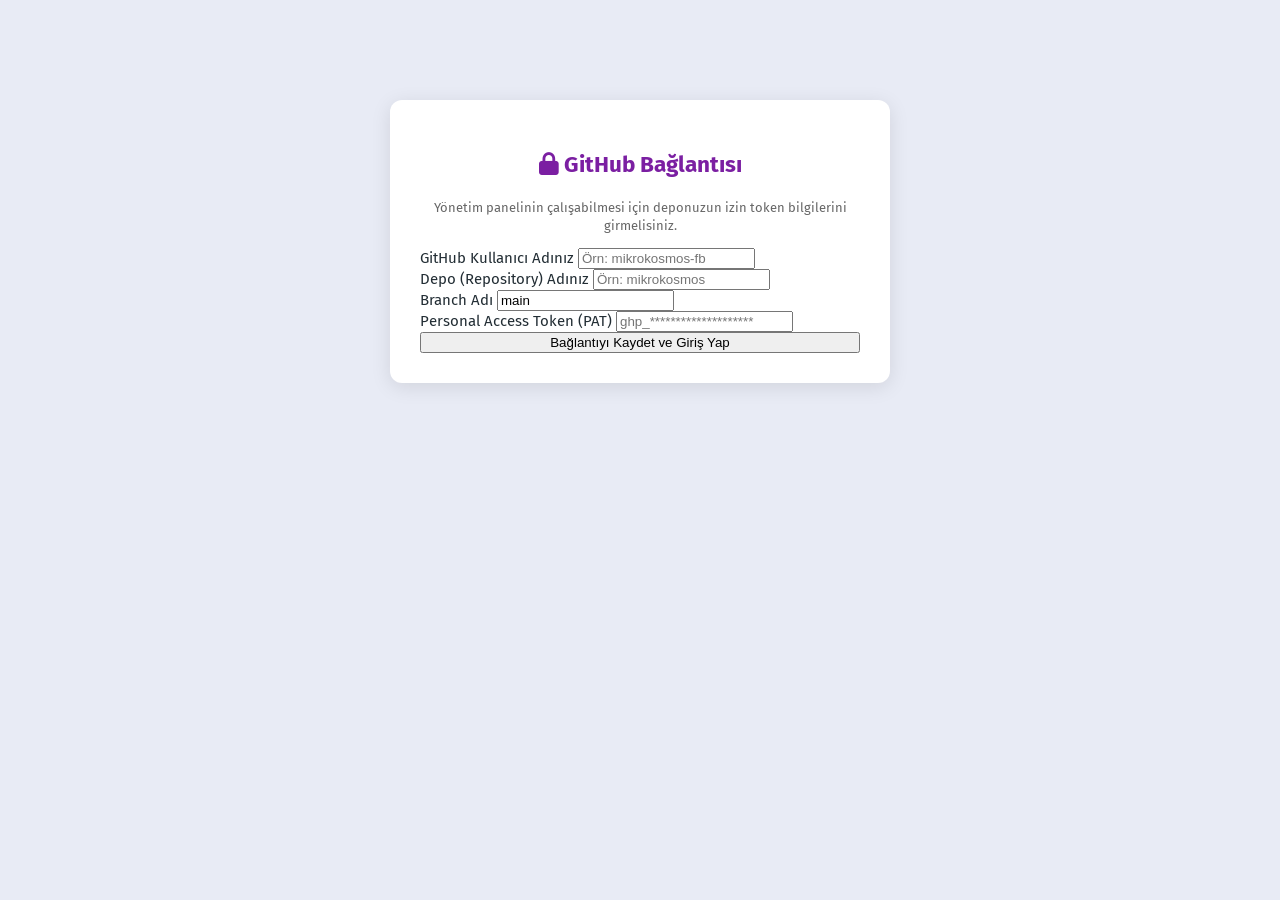
<file: admin.html>
<!-- admin.html -->
<!DOCTYPE html>
<html lang="tr">
<head>
    <meta charset="UTF-8">
    <meta name="viewport" content="width=device-width, initial-scale=1.0">
    <title>Mikrokosmos - Yönetim Paneli</title>
    <link rel="stylesheet" href="assets/css/style.css">
    <link rel="stylesheet" href="https://cdnjs.cloudflare.com/ajax/libs/font-awesome/6.5.1/css/all.min.css">
    <style>
        .admin-nav {
            display: flex;
            gap: 10px;
            margin-bottom: 20px;
            border-bottom: 2px solid var(--primary-color);
            padding-bottom: 10px;
            overflow-x: auto;
            scrollbar-width: none;
        }
        .admin-nav::-webkit-scrollbar { display: none; }
        .admin-nav button {
            background: #eee;
            border: none;
            padding: 10px 15px;
            cursor: pointer;
            font-weight: bold;
            border-radius: 6px;
            color: #333;
            white-space: nowrap;
        }
        .admin-nav button.active {
            background: var(--primary-color);
            color: white;
        }
        .tab-content {
            display: none;
        }
        .tab-content.active {
            display: block;
        }
        .setup-screen {
            max-width: 500px;
            margin: 100px auto;
            padding: 30px;
            background: white;
            border-radius: 12px;
            box-shadow: 0 4px 20px rgba(0,0,0,0.1);
        }
        .dark-mode .setup-screen {
            background: #222;
        }
        .series-list-item {
            display: flex;
            justify-content: space-between;
            align-items: center;
            padding: 12px 15px;
            border-bottom: 1px solid #ddd;
        }
        .series-list-item .actions {
            display: flex;
            gap: 8px;
        }
        .series-list-item button.btn-del {
            background: #d9534f;
            color: white;
            border: none;
            padding: 6px 12px;
            border-radius: 4px;
            cursor: pointer;
        }
        .series-list-item button.btn-edit {
            background: var(--secclr);
            color: white;
            border: none;
            padding: 6px 12px;
            border-radius: 4px;
            cursor: pointer;
        }
        .status-msg {
            padding: 10px;
            margin: 10px 0;
            border-radius: 6px;
            font-weight: bold;
            display: none;
        }
        .status-msg.success {
            background: #d4edda;
            color: #155724;
            display: block;
        }
        .status-msg.error {
            background: #f8d7da;
            color: #721c24;
            display: block;
        }
        .search-filter-input {
            padding: 10px;
            border: 1px solid #ccc;
            border-radius: 6px;
            margin-bottom: 10px;
            font-size: 14px;
            outline: none;
            width: 100%;
            box-sizing: border-box;
        }
        .dark-mode .search-filter-input {
            background: #111;
            color: white;
            border-color: #444;
        }
        .edit-badge {
            background: #ffc107;
            color: #333;
            padding: 4px 10px;
            border-radius: 4px;
            font-weight: bold;
            font-size: 12px;
            margin-left: 10px;
            display: none;
        }
    </style>
</head>
<body id="modeSwitch">
    <script>
        if (localStorage.getItem('mode') === 'darkmode') {
            document.body.classList.add('dark-mode');
        }
    </script>

    <!-- Kurulum Ekranı -->
    <div id="setupScreen" class="setup-screen">
        <h2 style="text-align: center; color: var(--primary-color);"><i class="fa-solid fa-lock"></i> GitHub Bağlantısı</h2>
        <p style="font-size: 13px; color: #666; text-align: center;">Yönetim panelinin çalışabilmesi için deponuzun izin token bilgilerini girmelisiniz.</p>
        <div id="setupMsg" class="status-msg"></div>
        <div class="form-group">
            <label>GitHub Kullanıcı Adınız</label>
            <input type="text" id="githubUser" placeholder="Örn: mikrokosmos-fb">
        </div>
        <div class="form-group">
            <label>Depo (Repository) Adınız</label>
            <input type="text" id="githubRepo" placeholder="Örn: mikrokosmos">
        </div>
        <div class="form-group">
            <label>Branch Adı</label>
            <input type="text" id="githubBranch" value="main" placeholder="Örn: main">
        </div>
        <div class="form-group">
            <label>Personal Access Token (PAT)</label>
            <input type="password" id="githubToken" placeholder="ghp_********************">
        </div>
        <button class="btn-submit" style="width: 100%;" onclick="saveConfig()">Bağlantıyı Kaydet ve Giriş Yap</button>
    </div>

    <!-- Yönetim Paneli Ana Ekranı -->
    <div id="adminPanel" class="admin-container" style="display: none;">
        <div class="flex jcsb aic" style="margin-bottom: 20px;">
            <div class="flex aic">
                <h2 style="color: var(--primary-color); margin: 0;"><i class="fa-solid fa-screwdriver-wrench"></i> Mikrokosmos Yönetim</h2>
                <span id="editModeBadge" class="edit-badge">SERİ DÜZENLEME MODU</span>
                <span id="chEditModeBadge" class="edit-badge" style="background:#00bcd4; color:white;">BÖLÜM DÜZENLEME MODU</span>
            </div>
            <button onclick="logoutAdmin()" class="btn-submit" style="background: #555;">Bağlantıyı Kes</button>
        </div>

        <div id="globalMsg" class="status-msg"></div>

        <div class="admin-nav">
            <button id="nav-series" class="active" onclick="switchTab('series')">Seri Ekle/Düzenle</button>
            <button id="nav-chapters" onclick="switchTab('chapters')">Bölüm Ekle/Düzenle</button>
            <button id="nav-manage-chapters" onclick="switchTab('manage-chapters')">Bölümleri Yönet</button>
            <button id="nav-manage" onclick="switchTab('manage')">Serileri Yönet</button>
        </div>

        <!-- TAB 1: Seri Ekle/Düzenle -->
        <div id="tab-series" class="tab-content active">
            <h3 id="formTitle"><i class="fa-solid fa-book"></i> Yeni Seri Bilgileri</h3>
            <div class="form-group">
                <label>Seri Adı *</label>
                <input type="text" id="seriesTitle" placeholder="Örn: Solo Leveling">
            </div>
            <div class="form-group">
                <label>Seri Özel Link İsmi (Slug / Link URL) *</label>
                <input type="text" id="seriesSlug" placeholder="Örn: solo-leveling-turkce-oku">
                <small style="font-size: 11px; color:#888; margin-top:5px;">Türkçe karakter, boşluk ve büyük harf kullanmayın. (Örn: `manga-adi` şeklinde yazın)</small>
            </div>
            <div class="form-group">
                <label>Alternatif İsim(ler)</label>
                <input type="text" id="seriesAltTitle" placeholder="Örn: Na Honjaman Level Up">
            </div>
            <div class="form-group">
                <label>Açıklama / Özet *</label>
                <textarea id="seriesDescription" rows="4" placeholder="Serinin konusu..."></textarea>
            </div>
            <div class="form-group">
                <label>Kapak Resmi URL'si *</label>
                <input type="text" id="seriesCover" placeholder="https://...">
            </div>
            <div class="grid" style="grid-template-columns: 1fr 1fr; gap: 15px;">
                <div class="form-group">
                    <label>Durum</label>
                    <select id="seriesStatus">
                        <option value="Devam Ediyor">Devam Ediyor</option>
                        <option value="Tamamlandı">Tamamlandı</option>
                        <option value="Güncel">Güncel</option>
                        <option value="Yakında">Yakında</option>
                        <option value="Bırakıldı">Bırakıldı</option>
                    </select>
                </div>
                <div class="form-group">
                    <label>Tip</label>
                    <select id="seriesType">
                        <option value="Manga">Manga</option>
                        <option value="Manhwa">Manhwa</option>
                        <option value="Manhua">Manhua</option>
                        <option value="Webtoon">Webtoon</option>
                        <option value="Novel">Novel</option>
                    </select>
                </div>
            </div>
            <div class="form-group">
                <label>Kategoriler / Etiketler (Virgülle Ayırın)</label>
                <input type="text" id="seriesGenres" placeholder="Aksiyon, Fantastik, Macera, Yaoi, Yuri">
            </div>
            <div class="grid" style="grid-template-columns: 1fr 1fr; gap: 15px;">
                <div class="form-group">
                    <label>Puan (1-10)</label>
                    <input type="number" id="seriesScore" min="1" max="10" step="0.1" value="8.5">
                </div>
                <div class="form-group" style="justify-content: center; align-items: flex-start;">
                    <label style="display: flex; align-items: center; gap: 10px; margin-top: 25px; cursor: pointer;">
                        <input type="checkbox" id="seriesIs18" style="width: 20px; height: 20px;">
                        <span>+18 / Yetişkin İçerik</span>
                    </label>
                </div>
            </div>
            <div style="display: flex; gap: 10px;">
                <button id="btnSubmitSeries" class="btn-submit" onclick="submitSeries()">Seriyi Depoya Commit Et</button>
                <button id="btnCancelEdit" class="btn-submit" onclick="cancelEdit()" style="background: #777; display: none;">Düzenlemeyi İptal Et</button>
            </div>
        </div>

        <!-- TAB 2: Bölüm Ekle/Düzenle -->
        <div id="tab-chapters" class="tab-content">
            <h3 id="chapterFormTitle"><i class="fa-solid fa-file-circle-plus"></i> Bölüm Bilgileri</h3>
            <div class="form-group">
                <label>Seri Seçin *</label>
                <input type="text" id="chapterSeriesSearch" oninput="filterSeriesDropdown('chapterSeriesSearch', 'chapterSeriesSelect')" placeholder="Seri ismini yazarak arayın..." class="search-filter-input">
                <select id="chapterSeriesSelect">
                    <option value="">Lütfen Bekleyin, Seriler Yükleniyor...</option>
                </select>
            </div>
            <div class="form-group">
                <label>Bölüm Başlığı / Numarası *</label>
                <input type="text" id="chapterTitle" placeholder="Örn: Bölüm 1 veya Cilt 1 - Bölüm 5">
            </div>
            <div class="form-group" style="margin-bottom: 20px;">
                <label style="display: flex; align-items: center; gap: 10px; cursor: pointer;">
                    <input type="checkbox" id="chapterIs18" style="width: 20px; height: 20px;">
                    <span>Bu Bölüm +18 Uyarısı İçersin mi?</span>
                </label>
            </div>
            <div class="form-group">
                <label>İçerik Tipi</label>
                <select id="chapterContentType" onchange="toggleContentInputs()">
                    <option value="webtoon">Webtoon (Resim Linkleri / Embed Kodlar)</option>
                    <option value="novel">Novel (Doğrudan Metin / Text)</option>
                </select>
            </div>

            <!-- Webtoon Giriş Alanı -->
            <div id="webtoonInputArea" class="form-group">
                <label>Resim Linkleri veya HTML Embed Kodları</label>
                <textarea id="webtoonContent" rows="10" placeholder="Imgbox sitelerinden aldığınız HTML kodlarını buraya yapıştırın veya alt alta her satıra bir resim linki koyun."></textarea>
            </div>

            <!-- Novel Giriş Alanı -->
            <div id="novelInputArea" class="form-group" style="display: none;">
                <label>Novel Metni</label>
                <textarea id="novelContent" rows="15" placeholder="Novel bölüm metnini buraya yapıştırın. Paragraflar otomatik algılanacaktır."></textarea>
            </div>

            <div style="display: flex; gap: 10px;">
                <button id="btnSubmitChapter" class="btn-submit" onclick="submitChapter()">Bölümü Depoya Commit Et</button>
                <button id="btnCancelChapterEdit" class="btn-submit" onclick="cancelChapterEdit()" style="background: #777; display: none;">Bölüm Düzenlemeyi İptal Et</button>
            </div>
        </div>

        <!-- TAB 3: Bölümleri Yönet (Düzenle / Sil) -->
        <div id="tab-manage-chapters" class="tab-content">
            <h3><i class="fa-solid fa-file-shield"></i> Bölümleri Yönet</h3>
            <div class="form-group">
                <label>1. Seriyi Seçin</label>
                <input type="text" id="manageChapterSeriesSearch" oninput="filterSeriesDropdown('manageChapterSeriesSearch', 'manageChapterSeriesSelect')" placeholder="Seri ismini yazarak arayın..." class="search-filter-input">
                <select id="manageChapterSeriesSelect" onchange="loadChaptersForManagement(this.value)">
                    <option value="">Önce bir seri seçin...</option>
                </select>
            </div>
            <div class="form-group" id="manageChaptersDropdownArea" style="display: none;">
                <label>2. Düzenlemek veya Silmek İstediğiniz Bölümü Seçin</label>
                <select id="manageChapterSelect" style="padding: 10px; border-radius: 6px; border: 1px solid #ccc; font-size: 14px; width: 100%;">
                    <option value="">Bölüm seçin...</option>
                </select>
                <div style="display: flex; gap: 10px; margin-top: 20px;">
                    <button class="btn-submit" onclick="startEditChapter()" style="background: var(--secclr);"><i class="fa-solid fa-pen-to-square"></i> Seçilen Bölümü Düzenle</button>
                    <button class="btn-submit" onclick="deleteChapter()" style="background: #d9534f;"><i class="fa-solid fa-trash"></i> Seçilen Bölümü Tamamen Sil</button>
                </div>
            </div>
        </div>

        <!-- TAB 4: Serileri Yönet -->
        <div id="tab-manage" class="tab-content">
            <h3><i class="fa-solid fa-list"></i> Mevcut Seriler</h3>
            <div id="seriesListContainer">
                <p>Seriler yükleniyor...</p>
            </div>
        </div>
    </div>

    <script src="assets/js/admin.js"></script>
</body>
</html>
</file>
<file: assets/css/style.css>
/* assets/css/style.css - MASTER STYLESHEET */
@import url('https://fonts.googleapis.com/css2?family=Courgette&family=Oswald:wght@400;700&family=Kalam&family=Indie+Flower&family=Montserrat:wght@400;700&family=Open+Sans:wght@400;700&family=Fira+Sans:wght@400;500;700;800&display=swap');

/* --- DEĞİŞKENLER & ROOTS --- */
:root {
  --primary-color: #7b1fa2;
  --keycolor: #7b1fa2;
  --secclr: #3367D6;
  --border-radius: 15px;
  --v171: #17151b;
  --v999: #999;
  --hf1f: #f1f1f1;
  --text-dark: #222d34;
  --text-light: #666;
  --card-bg-light: #ffffff;
  --card-bg-dark: #222222;
  --body-bg-light: #e8ebf5;
  --body-bg-dark: #1a1a1a;
}

/* --- GENEL TEMİZLİK & SIFIRLAMA --- */
*, ::after, ::before {
  box-sizing: border-box;
}

html {
  height: 100%;
  scrollbar-width: thin;
  scroll-behavior: smooth;
}

::-webkit-scrollbar {
  width: 7px;
  height: 5px;
}

::-webkit-scrollbar-thumb {
  background: var(--primary-color);
  border-radius: 10px;
}

::-webkit-scrollbar-track {
  background: rgba(0,0,0,0.05);
}

body {
  font-family: 'Fira Sans', sans-serif;
  background-color: var(--body-bg-light);
  color: var(--text-dark);
  font-size: 15px;
  line-height: 1.4;
  margin: 0;
  padding: 0;
  overflow-x: hidden;
}

body.dark-mode {
  background-color: var(--body-bg-dark);
  color: #ffffff;
}

a {
  color: var(--text-dark);
  text-decoration: none;
  transition: 0.2s ease;
}

body.dark-mode a {
  color: #ccc;
}

a:hover {
  color: var(--primary-color) !important;
}

/* --- YARDIMCI DÜZEN SINIFLARI (GRID & FLEX) --- */
.grid { display: grid; }
.flex { display: flex; }
.block { display: block; }
.hidden { display: none !important; }

.aic { align-items: center; }
.jcsb { justify-content: space-between; }
.jcc { justify-content: center; }
.fdc { flex-direction: column; }
.gap-15 { gap: 15px; }
.g5 { gap: 5px; }

.max-w {
  max-width: 1200px;
  margin: 0 auto;
  padding: 0 15px;
  width: 100%;
  box-sizing: border-box;
}

.dark-mode-card {
  background: var(--card-bg-light);
  box-shadow: 1px 3px 8px rgba(49,49,49,0.1);
  border-radius: var(--border-radius);
  transition: all 0.3s ease;
}

body.dark-mode .dark-mode-card {
  background: var(--card-bg-dark) !important;
  box-shadow: none;
}

/* --- BİREBİR GÖRSEL UYUMLU HEADER (Row 1) --- */
header {
  background: linear-gradient(90deg, #7b1fa2, #3367D6);
  padding: 10px 0;
  color: white;
  box-shadow: 0 4px 15px rgba(0,0,0,0.1);
}

.header-container {
  display: flex;
  align-items: center;
  justify-content: space-between;
  flex-wrap: wrap;
  gap: 15px;
}

.header-logo-link img {
  max-height: 48px;
  display: block;
}

/* Yatay Menü Elemanları */
.header-nav {
  display: flex;
  align-items: center;
  gap: 20px;
}

.header-nav a {
  color: rgba(255, 255, 255, 0.8) !important;
  font-weight: 500;
  font-size: 14px;
  display: flex;
  align-items: center;
  gap: 6px;
  text-decoration: none;
}

.header-nav a:hover {
  color: white !important;
}

/* Diğer Dropdown Açılır Menü */
.dropdown {
  position: relative;
  display: inline-block;
}

.dropdown-content {
  display: none;
  position: absolute;
  background-color: #17151b;
  min-width: 160px;
  box-shadow: 0px 8px 16px rgba(0,0,0,0.2);
  z-index: 999;
  border-radius: 6px;
  top: 100%;
  left: 0;
  padding: 5px 0;
}

.dropdown-content a {
  color: #ccc !important;
  padding: 8px 15px;
  display: block;
  font-size: 13px;
}

.dropdown-content a:hover {
  background-color: rgba(255, 255, 255, 0.1);
  color: white !important;
}

.dropdown:hover .dropdown-content {
  display: block;
}

/* Hamburger Menü (Responsive için mobil toggle) */
.menu-toggle-btn {
  display: none;
  font-size: 22px;
  color: white;
  cursor: pointer;
}

/* Koyu Mod Toggles (Görselinizdeki gibi) */
.dark-mode-container {
  display: flex;
  align-items: center;
}

.switch {
  position: relative;
  display: inline-block;
  width: 38px;
  height: 20px;
}

.switch input { 
  opacity: 0;
  width: 0;
  height: 0;
}

.slider-round {
  position: absolute;
  cursor: pointer;
  top: 0;
  left: 0;
  right: 0;
  bottom: 0;
  background-color: rgba(0,0,0,0.3);
  transition: .3s;
  border-radius: 34px;
  border: 1px solid rgba(255,255,255,0.2);
}

.slider-round:before {
  position: absolute;
  content: "";
  height: 14px;
  width: 14px;
  left: 2px;
  bottom: 2px;
  background-color: white;
  transition: .3s;
  border-radius: 50%;
}

input:checked + .slider-round:before {
  transform: translateX(18px);
}

/* Arama Kutusu (Pill Görünümü) */
.search-container {
  position: relative;
  display: flex;
  align-items: center;
}

.search-container input {
  background: rgba(0, 0, 0, 0.25);
  border: 1px solid rgba(255, 255, 255, 0.15);
  color: white;
  padding: 6px 35px 6px 15px;
  border-radius: 4px;
  font-size: 13px;
  outline: none;
  width: 180px;
  transition: width 0.3s ease;
}

.search-container input::placeholder {
  color: rgba(255, 255, 255, 0.5);
}

.search-container .search-icon {
  position: absolute;
  right: 12px;
  color: rgba(255, 255, 255, 0.5);
  font-size: 13px;
}

/* Kütüphane Butonu */
.kutuphane-btn {
  background: rgba(0, 0, 0, 0.35);
  border: 1px solid rgba(255, 255, 255, 0.15);
  color: white;
  padding: 6px 15px;
  border-radius: 4px;
  font-size: 13px;
  font-weight: bold;
  display: flex;
  align-items: center;
  gap: 6px;
  cursor: pointer;
}

.kutuphane-btn:hover {
  background: rgba(255, 255, 255, 0.1);
  color: white;
}

/* --- ROW 2: IGNIEL HORIZONTAL BUTTONS (Birebir Tasarım) --- */
.ignielHorizontal {
  background: linear-gradient(90deg, #7b1fa2, #3367D6);
  padding: 10px 0;
  border-top: 1px solid rgba(255, 255, 255, 0.15);
}

.ignielHorizontal ul {
  list-style: none;
  padding: 0;
  margin: 0;
  display: flex;
  justify-content: center;
  gap: 10px;
  overflow-x: auto;
  scrollbar-width: none;
}

.ignielHorizontal ul::-webkit-scrollbar { display: none; }

.ignielHorizontal li a {
  background-color: #baa8ff;
  color: white;
  padding: 10px 18px;
  border-radius: 8px;
  font-size: 14px;
  font-weight: 500;
  text-decoration: none;
  display: flex;
  align-items: center;
  gap: 8px;
  box-shadow: 0 3px 6px rgba(0, 0, 0, 0.15);
  white-space: nowrap;
  transition: all 0.3s ease;
}

.ignielHorizontal li a:hover {
  background-color: #8976d6;
  transform: translateY(-2px);
  box-shadow: 0 5px 10px rgba(0,0,0,0.15);
}

/* --- SLIDER ALANI (Featured Hero Slider) --- */
.hero-slider {
  background: #17151b;
  border-radius: 18px;
  overflow: hidden;
  height: 350px;
  position: relative;
  margin-top: 20px;
  margin-bottom: 30px;
  box-shadow: 0 8px 25px rgba(0,0,0,0.3);
}

.slider-bg {
  position: absolute;
  inset: 0;
  background-size: cover;
  background-position: center;
  filter: blur(8px) brightness(35%);
  transform: scale(1.1);
}

.slider-content {
  position: relative;
  z-index: 2;
  display: flex;
  padding: 30px;
  gap: 30px;
  height: 100%;
  align-items: center;
  color: white;
  box-sizing: border-box;
}

.slider-img {
  width: 150px;
  height: 210px;
  object-fit: cover;
  border-radius: 12px;
  box-shadow: 0 4px 15px rgba(0,0,0,0.5);
  flex-shrink: 0;
}

.slider-details {
  display: flex;
  flex-direction: column;
  justify-content: center;
  align-items: flex-start;
  height: 100%;
}

/* --- MANGA & WEBTOON GRID / bookItem TASARIMI --- */
.myGrid {
  display: grid;
  grid-template-columns: repeat(auto-fill, minmax(180px, 1fr));
  gap: 20px;
  padding: 15px 0;
}

.bookItem {
  background: white;
  border-radius: var(--border-radius);
  overflow: hidden;
  box-shadow: 1px 3px 8px rgba(49, 49, 49, 0.1);
  transition: transform 0.3s ease;
  border: 2px solid purple;
  display: flex;
  flex-direction: column;
  position: relative;
}

body.dark-mode .bookItem {
  background: var(--card-bg-dark);
  border-color: #444;
}

.bookItem:hover {
  transform: translateY(-5px);
}

.snippet-thumbnail {
  position: relative;
  width: 100%;
  aspect-ratio: 3/4;
  overflow: hidden;
}

.snippet-thumbnail img {
  width: 100%;
  height: 100%;
  object-fit: cover;
}

.bookItem .data {
  padding: 10px;
  flex-grow: 1;
  display: flex;
  flex-direction: column;
  justify-content: space-between;
}

.bookItem .data h2 {
  font-size: 14px;
  margin: 5px 0;
  font-weight: 600;
  display: -webkit-box;
  -webkit-line-clamp: 2;
  -webkit-box-orient: vertical;
  overflow: hidden;
  height: 38px;
}

/* Alt Bölümler listesi (SubItem) */
.subItem {
  list-style: none;
  padding: 0;
  margin: 8px 0 0 0;
}

.subItem li {
  font-size: 11px;
  background: rgba(123, 31, 162, 0.08);
  padding: 5px 8px;
  border-radius: 6px;
  margin-bottom: 5px;
  display: flex;
  justify-content: space-between;
  align-items: center;
}

body.dark-mode .subItem li {
  background: rgba(255,255,255,0.05);
}

/* Durum & Tip Rozetleri */
.po {
  position: absolute;
  bottom: 5px;
  right: 5px;
  padding: 2px 6px;
  font-size: 10px;
  border-radius: 4px;
  color: white;
  font-weight: bold;
}

/* --- YATAY KAYAN NOVELLER (myGridv2) --- */
.myGridv2 {
  display: flex;
  gap: 15px;
  overflow-x: auto;
  padding: 10px 5px;
  scrollbar-width: none;
}

.myGridv2::-webkit-scrollbar { display: none; }

.myGridv2 .bookItem {
  flex: 0 0 145px;
  max-width: 145px;
}

/* --- İKİ SÜTUNLU YAPI & SIDEBAR --- */
.main-grid {
  display: grid;
  grid-template-columns: 1fr 340px;
  gap: 25px;
}

/* Sidebar Tab Menü */
.tab-menu {
  display: flex;
  background: #eee;
  padding: 5px;
  border-radius: 8px;
  margin-bottom: 15px;
}

body.dark-mode .tab-menu {
  background: #333;
}

.tab-menu span {
  flex: 1;
  text-align: center;
  padding: 8px;
  cursor: pointer;
  font-weight: bold;
  font-size: 12px;
  border-radius: 6px;
  transition: 0.2s;
}

.tab-menu span.active {
  background: var(--primary-color);
  color: white;
}

.tab-pane {
  display: none;
}

.tab-pane.active {
  display: flex;
  flex-direction: column;
  gap: 15px;
}

/* --- OKUMA GEÇMİŞİ WIDGET'I --- */
.history-item {
  display: flex;
  align-items: center;
  gap: 10px;
  padding: 10px;
  border-bottom: 1px solid #f0f0f0;
}

body.dark-mode .history-item {
  border-bottom-color: #333;
}

.history-item i {
  color: var(--primary-color);
  font-size: 14px;
}

/* --- TIKLAMA RIPPLE DAİRE EFEKTİ --- */
.rippleff {
  width: 60px;
  height: 60px;
  border-radius: 99em;
  border: 3px solid #7b1fa2;
  position: fixed;
  pointer-events: none;
  z-index: 99999;
  transform: scale(0.2);
  opacity: 0;
  display: none;
}

.rippleff.active {
  display: block;
  animation: rippleffAnim 0.4s ease-out forwards;
}

@keyframes rippleffAnim {
  from {
    transform: scale(0.2);
    opacity: 1;
  }
  to {
    transform: scale(1);
    opacity: 0;
  }
}

/* --- SERİ DETAYLARI SAYFASI (`series.html`) --- */
.bg-photo-container {
  position: relative;
  height: 300px;
  overflow: hidden;
  width: 100%;
}

.hero-background {
  position: absolute;
  inset: 0;
  background-size: cover;
  background-position: center;
  filter: blur(10px) saturate(1.8) brightness(40%);
  transform: scale(1.1);
}

.series-header-grid {
  margin-top: -150px;
  position: relative;
  z-index: 10;
}

.series-cover-wrapper {
  text-align: center;
}

.series-cover-img {
  width: 200px;
  height: 280px;
  object-fit: cover;
  border-radius: var(--border-radius);
  border: 3px solid var(--primary-color);
  box-shadow: 0 10px 30px rgba(0,0,0,0.5);
}

.series-info-box {
  background: white;
  border-radius: var(--border-radius);
  padding: 25px;
  box-shadow: 0 4px 15px rgba(0,0,0,0.05);
}

body.dark-mode .series-info-box {
  background: var(--card-bg-dark);
}

.chapter-list-header {
  display: flex;
  justify-content: space-between;
  align-items: center;
  background: #333;
  color: white;
  padding: 10px 15px;
  border-radius: 10px 10px 0 0;
}

.chapter-search-box {
  display: flex;
  gap: 10px;
  margin: 15px 0;
}

.chapter-search-box input {
  flex: 1;
  padding: 10px 15px;
  border-radius: 30px;
  border: 1px solid #ddd;
  outline: none;
  font-size: 14px;
}

body.dark-mode .chapter-search-box input {
  background: #2c2c2c;
  border-color: #444;
  color: white;
}

.chapter-list-container {
  background: white;
  border-radius: 0 0 10px 10px;
  padding: 15px;
  box-shadow: 0 4px 15px rgba(0,0,0,0.05);
  max-height: 500px;
  overflow-y: auto;
}

body.dark-mode .chapter-list-container {
  background: var(--card-bg-dark);
}

.chapter-item {
  display: flex;
  justify-content: space-between;
  align-items: center;
  padding: 12px 15px;
  border-bottom: 1px solid #eee;
  transition: 0.2s;
}

body.dark-mode .chapter-item {
  border-bottom-color: #333;
}

.chapter-item:hover {
  background: rgba(123, 31, 162, 0.05);
}

/* --- OKUYUCU SAYFASI (`okuyucu.html`) --- */
.reader-nav-bar {
  background: #17151b;
  padding: 10px 0;
  position: sticky;
  top: 0;
  z-index: 1000;
  box-shadow: 0 4px 10px rgba(0,0,0,0.3);
  border-bottom: 2px solid var(--primary-color);
}

.reader-container {
  max-width: 900px;
  margin: 20px auto;
  padding: 10px;
}

.nav-controls {
  display: flex;
  justify-content: space-between;
  align-items: center;
  gap: 10px;
  margin-bottom: 20px;
  margin-top: 10px;
}

.nav-controls a, .nav-controls button {
  background: var(--primary-color);
  color: white;
  padding: 10px 20px;
  border-radius: 30px;
  font-weight: bold;
  text-decoration: none;
  border: none;
  cursor: pointer;
  font-size: 13px;
}

.webtoon-area {
  display: flex;
  flex-direction: column;
  align-items: center;
  background: #000;
  border-radius: 12px;
  overflow: hidden;
  padding: 10px 0;
}

.webtoon-area img {
  width: 100%;
  max-width: 800px;
  height: auto;
  display: block;
  margin: 0 auto;
}

.novel-settings-panel {
  background: #7812a3;
  color: white;
  border-radius: 12px;
  padding: 15px;
  margin-bottom: 20px;
  display: none;
}

.novel-settings-grid {
  display: grid;
  grid-template-columns: repeat(auto-fit, minmax(130px, 1fr));
  gap: 15px;
  margin-top: 10px;
}

.novel-content-box {
  background: #fff;
  color: #2c3e50;
  padding: 30px 25px;
  border-radius: 12px;
  box-shadow: 0 4px 15px rgba(0,0,0,0.05);
  font-size: 18px;
  line-height: 1.8;
  text-align: justify;
  min-height: 400px;
  box-sizing: border-box;
}

/* --- +18 YAŞ UYARI POP-UP --- */
.resWarn {
  position: fixed;
  inset: 0;
  background: rgba(0,0,0,0.95);
  z-index: 99999;
  display: none;
  align-items: center;
  justify-content: center;
  padding: 20px;
}

.resFile {
  max-width: 500px;
  background: #1e1325;
  padding: 30px;
  border-radius: 15px;
  text-align: center;
  border: 2px solid var(--primary-color);
  color: white;
}

.resBtn {
  padding: 10px 25px;
  border-radius: 30px;
  border: none;
  font-weight: bold;
  cursor: pointer;
  margin: 10px;
}

/* --- ADMİN PANELİ LİSTELERİ VE FORMLARI --- */
.search-filter-input {
  padding: 10px;
  border: 1px solid #ccc;
  border-radius: 6px;
  margin-bottom: 10px;
  font-size: 14px;
  outline: none;
  width: 100%;
}

.edit-badge {
  background: #ffc107;
  color: #333;
  padding: 4px 10px;
  border-radius: 4px;
  font-weight: bold;
  font-size: 12px;
  margin-left: 10px;
  display: none;
}

/* --- RESPONSIVE MEDIA QUERIES --- */
@media (max-width: 1024px) {
  .menu-toggle-btn {
    display: block;
  }
  .header-nav {
    display: none;
    width: 100%;
    flex-direction: column;
    align-items: flex-start;
    background: #17151b;
    padding: 15px;
    border-radius: 8px;
    position: absolute;
    top: 60px;
    left: 0;
    z-index: 1000;
    box-shadow: 0 8px 16px rgba(0,0,0,0.3);
  }
  .header-nav.active {
    display: flex;
  }
  .ignielHorizontal ul {
    justify-content: flex-start;
    padding: 0 15px;
  }
  .main-grid {
    grid-template-columns: 1fr;
  }
}

@media (max-width: 480px) {
  .search-container input {
    width: 130px;
  }
  .search-container input:focus {
    width: 150px;
  }
}

/* --- ORIJINAL BLOGGER ALERTLERİ (Manga-Alert) --- */
.manga-alert {
  position: relative;
  display: flex;
  align-items: center;
  padding: 18px 22px;
  margin-bottom: 20px;
  border-radius: 14px;
  background: #ffffff;
  box-shadow: 0 8px 20px rgba(0,0,0,0.06);
  border: 1px solid rgba(0,0,0,0.04);
}

.m-icon-wrapper {
  width: 46px;
  height: 46px;
  border-radius: 12px;
  display: flex;
  align-items: center;
  justify-content: center;
  font-size: 20px;
  margin-right: 18px;
  flex-shrink: 0;
}

.m-text {
  display: flex;
  flex-direction: column;
}

.m-label {
  font-weight: 900;
  font-size: 10px;
  letter-spacing: 1.2px;
  margin-bottom: 3px;
}

.m-text p {
  margin: 0;
  font-size: 14px;
  color: #444;
}

.m-danger {
  border-left: 5px solid #ef4444;
}

.m-danger .m-icon-wrapper {
  background: #ef4444;
  color: white;
}

.m-danger .m-label {
  color: #dc2626;
}
</file>
